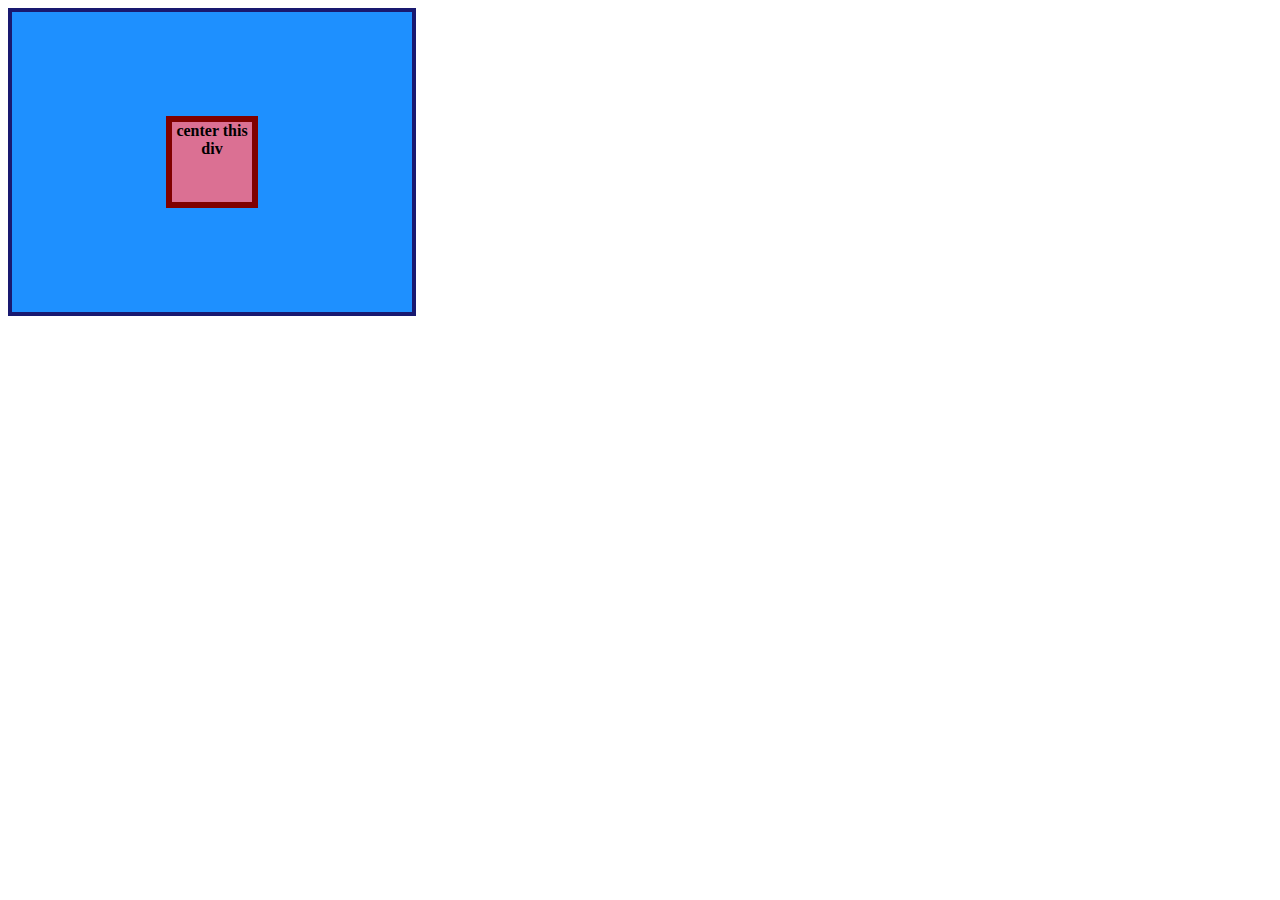
<file: flex/01-flex-center/index.html>
<!DOCTYPE html>
<html lang="en">
  <head>
    <meta charset="UTF-8">
    <meta http-equiv="X-UA-Compatible" content="IE=edge">
    <meta name="viewport" content="width=device-width, initial-scale=1.0">
    <title>CENTER THIS DIV</title>
    <link rel="stylesheet" href="style.css">    
    
    </style>
  </head>
  <body>
    <div class="container">
      <div class="box">center this div</div>
    </div>
  </body>
</html>
</file>
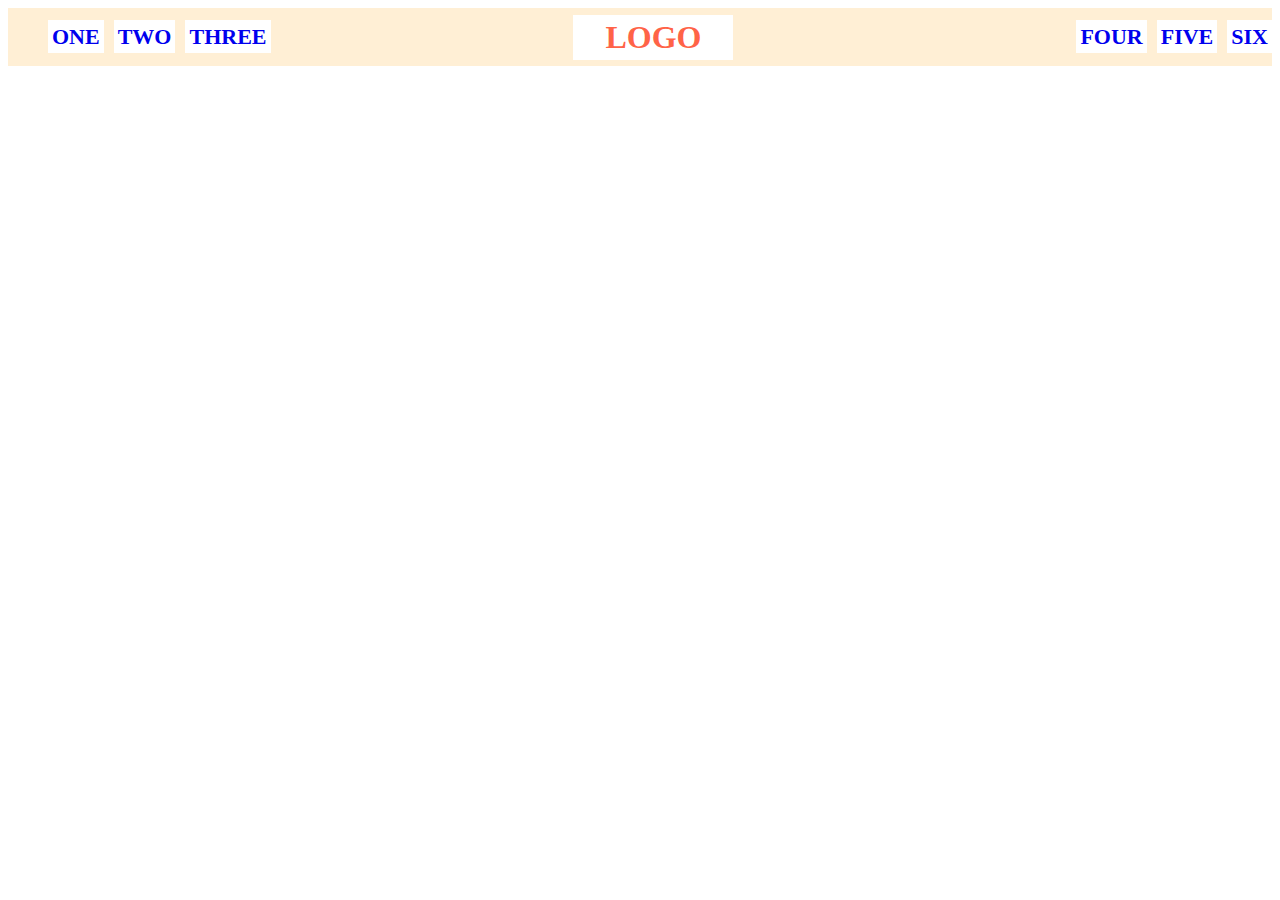
<file: flex/02-flex-header/index.html>
<!DOCTYPE html>
<html lang="en">
  <head>
    <meta charset="UTF-8">
    <meta http-equiv="X-UA-Compatible" content="IE=edge">
    <meta name="viewport" content="width=device-width, initial-scale=1.0">
    <title>Flex Header</title>
    <link rel="stylesheet" href="style.css">
  
  </head>
  <body>
        <div class="header">
      <div class="left-links">
        <ul>
          <li><a href="#">ONE</a></li>
          <li><a href="#">TWO</a></li>
          <li><a href="#">THREE</a></li>
        </ul>
      </div>
      <div class="logo">LOGO</div>
      <div class="right-links">
        <ul>
          <li><a href="#">FOUR</a></li>
          <li><a href="#">FIVE</a></li>
          <li><a href="#">SIX</a></li>
        </ul>
      </div>
    </div>
  </body>
</html>
</file>
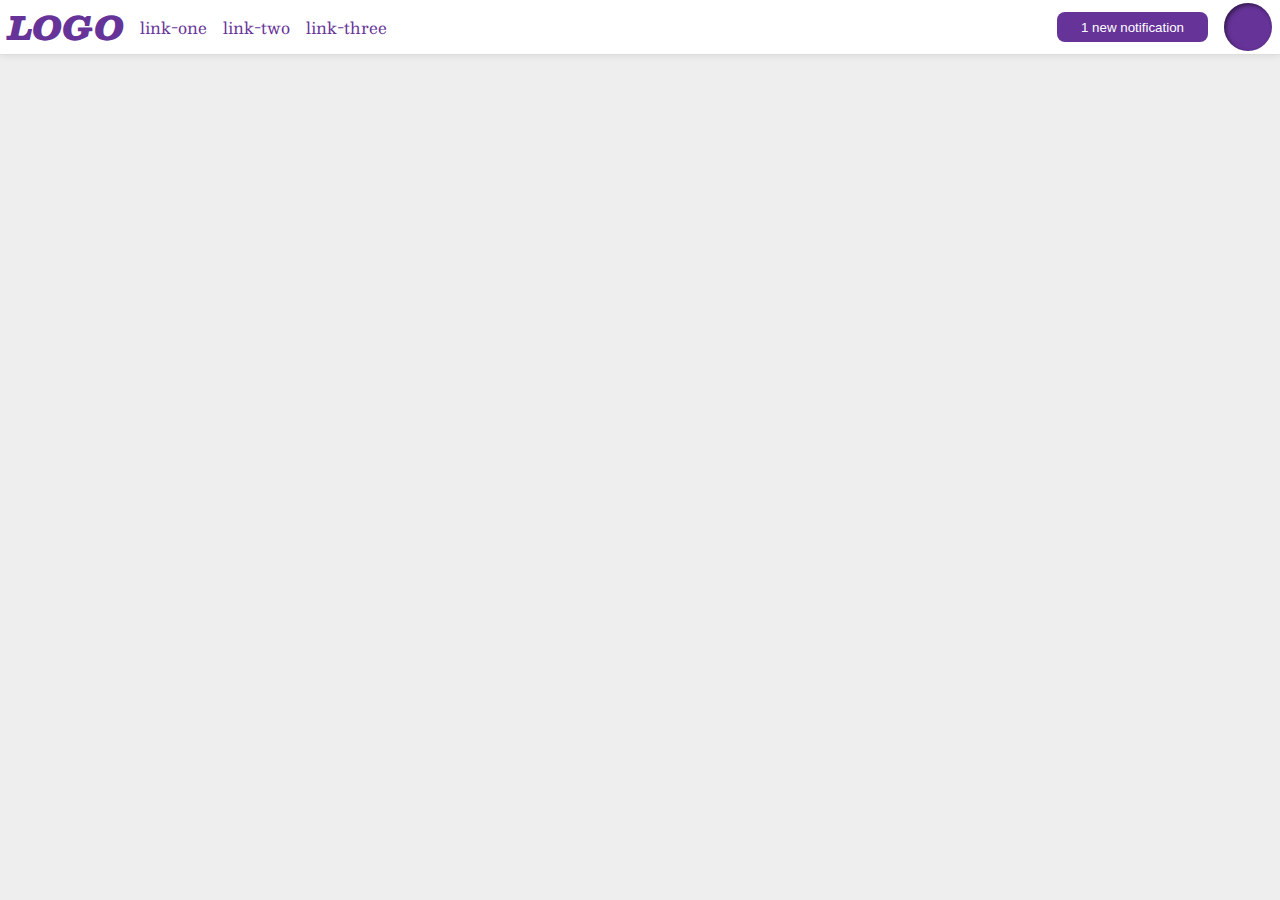
<file: flex/03-flex-header-2/index.html>
<!DOCTYPE html>
<html lang="en">
  <head>
    <meta charset="UTF-8">
    <meta http-equiv="X-UA-Compatible" content="IE=edge">
    <meta name="viewport" content="width=device-width, initial-scale=1.0">
    <title>Flex Header 2</title>
    <link rel="stylesheet" href="style.css">
    
  </head>
  <body>
    <div class="header">
      <div class="left-headers">
      <div class="logo">
        LOGO
      </div>
      <ul class="links">
        <li><a href="https://google.com">link-one</a></li>
        <li><a href="https://google.com">link-two</a></li>
        <li><a href="https://google.com">link-three</a></li>
      </ul>
      </div>
      <div class="right-headers">
      <button class="notifications">
        1 new notification
      </button>
      <div class="profile-image"></div>
     </div>
    </div>
  </body>
</html>
</file>
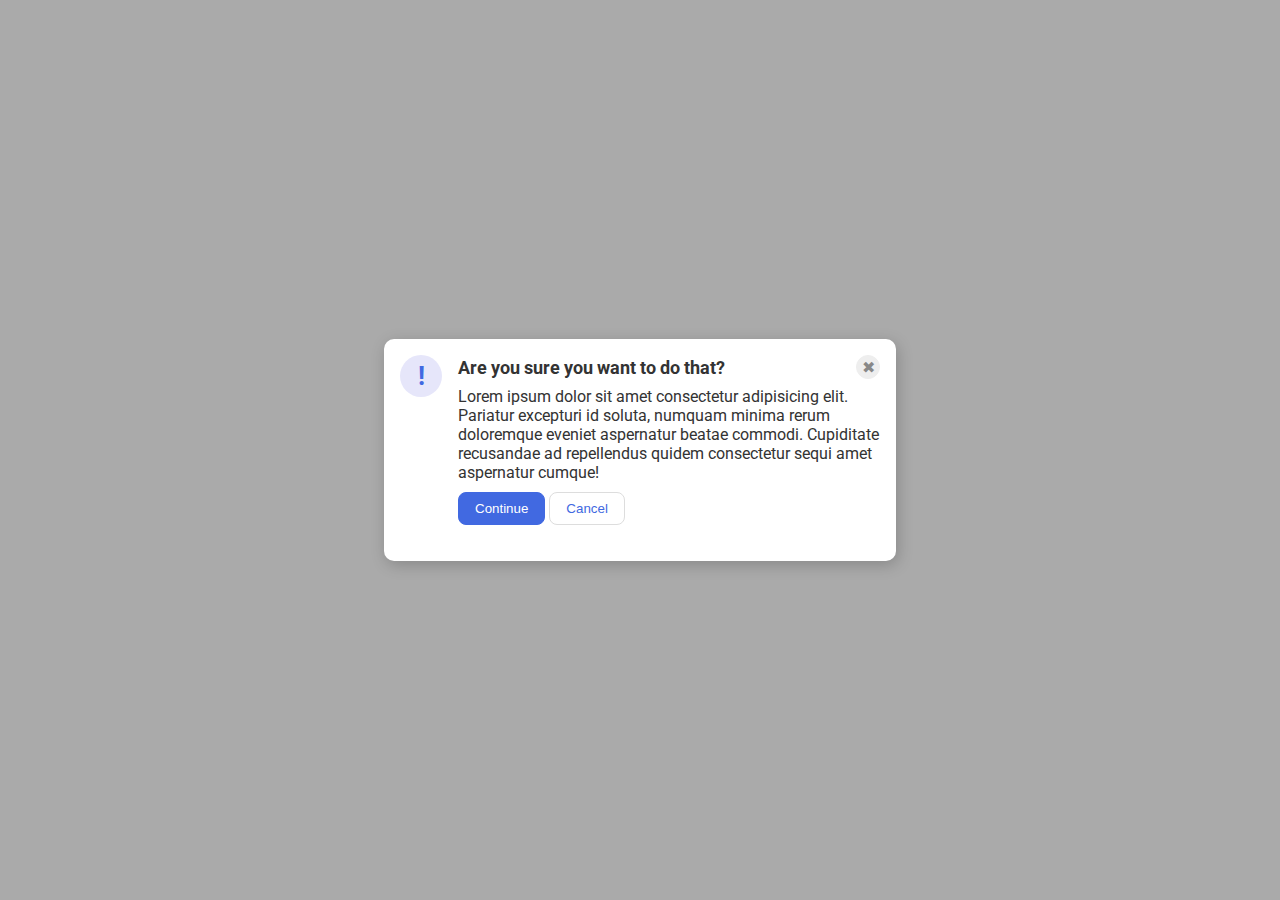
<file: flex/05-flex-modal/index.html>
<!DOCTYPE html>
<html lang="en">
  <head>
    <meta charset="UTF-8">
    <meta http-equiv="X-UA-Compatible" content="IE=edge">
    <meta name="viewport" content="width=device-width, initial-scale=1.0">
    <link rel="stylesheet" href="style.css">
    <title>Modal</title>
  </head>
  <body>
    <div class="modal">
      <div class="icon">!</div>
      <div class="top">
      <div class="header">Are you sure you want to do that?
        <button class="close-button">✖</button>
      </div>
      <div class="text">Lorem ipsum dolor sit amet consectetur adipisicing elit. Pariatur excepturi id soluta, numquam minima rerum doloremque eveniet aspernatur beatae commodi. Cupiditate recusandae ad repellendus quidem consectetur sequi amet aspernatur cumque!</div>
      <button class="continue">Continue</button>
      <button class="cancel">Cancel</button>
    </div>
    </div>
  </body>
</html>
</file>
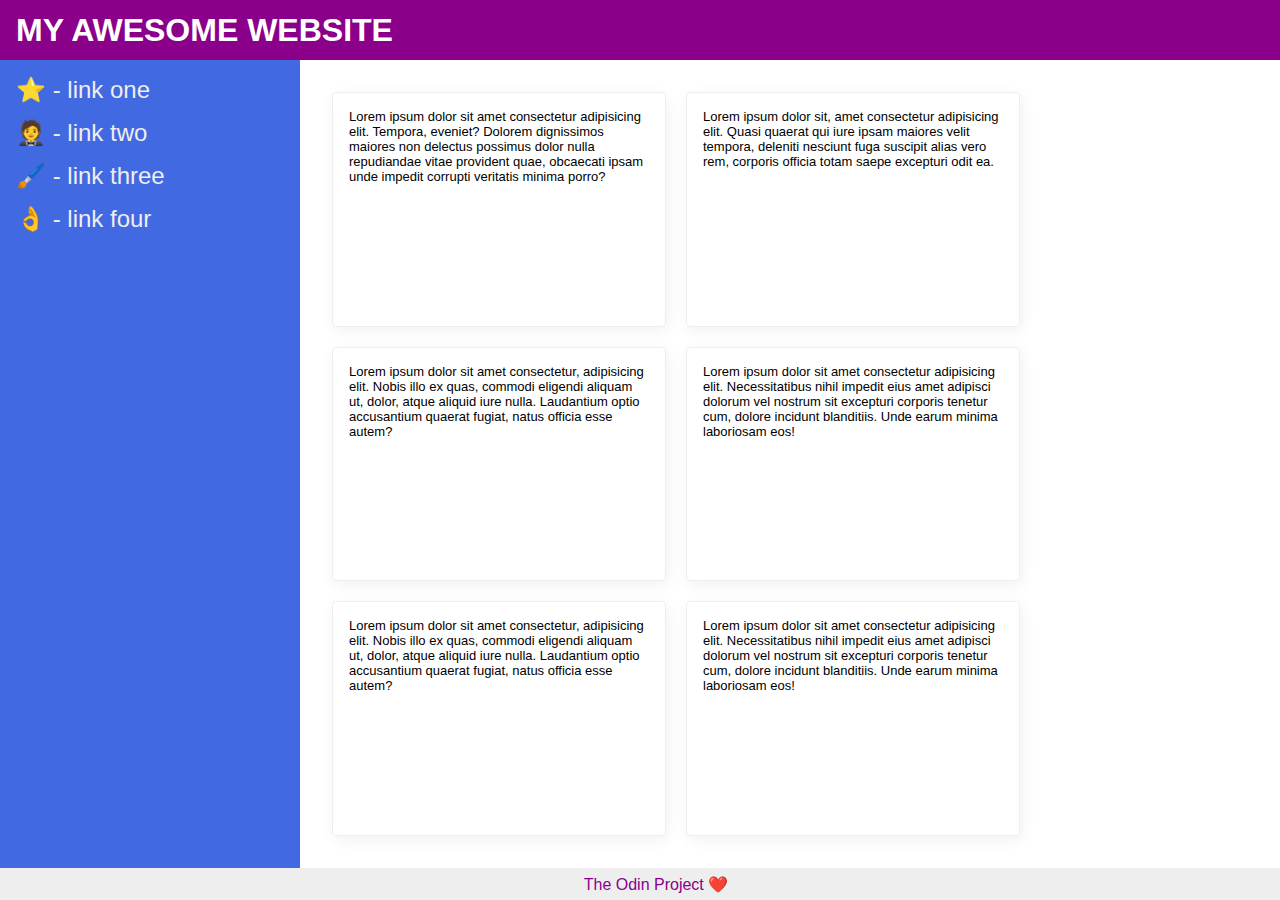
<file: flex/07-flex-layout-2/index.html>
<!DOCTYPE html>
<html lang="en">
  <head>
    <meta charset="UTF-8">
    <meta http-equiv="X-UA-Compatible" content="IE=edge">
    <meta name="viewport" content="width=device-width, initial-scale=1.0">
    <title>The Holy Grail</title>
    <link rel="stylesheet" href="style.css">
  </head>
  <body>
    <div class="header">
      MY AWESOME WEBSITE
    </div>
    <div class="all">
        <div class="sidebar">
      <ul>
        <li><a href="#">⭐ - link one</a></li>
        <li><a href="#">&#129333; - link two</a></li> 
        <li><a href="#">🖌️ - link three</a></li>
        <li><a href="#">&#128076; - link four</a></li>
      </ul>
    </div>
    <div class="text">
      <div class="card">Lorem ipsum dolor sit amet consectetur adipisicing elit. Tempora, eveniet? Dolorem dignissimos maiores non delectus possimus dolor nulla repudiandae vitae provident quae, obcaecati ipsam unde impedit corrupti veritatis minima porro?</div>
      <div class="card">Lorem ipsum dolor sit, amet consectetur adipisicing elit. Quasi quaerat qui iure ipsam maiores velit tempora, deleniti nesciunt fuga suscipit alias vero rem, corporis officia totam saepe excepturi odit ea.</div>
      <div class="card">Lorem ipsum dolor sit amet consectetur, adipisicing elit. Nobis illo ex quas, commodi eligendi aliquam ut, dolor, atque aliquid iure nulla. Laudantium optio accusantium quaerat fugiat, natus officia esse autem?</div>
      <div class="card">Lorem ipsum dolor sit amet consectetur adipisicing elit. Necessitatibus nihil impedit eius amet adipisci dolorum vel nostrum sit excepturi corporis tenetur cum, dolore incidunt blanditiis. Unde earum minima laboriosam eos!</div>
      <div class="card">Lorem ipsum dolor sit amet consectetur, adipisicing elit. Nobis illo ex quas, commodi eligendi aliquam ut, dolor, atque aliquid iure nulla. Laudantium optio accusantium quaerat fugiat, natus officia esse autem?</div>
      <div class="card">Lorem ipsum dolor sit amet consectetur adipisicing elit. Necessitatibus nihil impedit eius amet adipisci dolorum vel nostrum sit excepturi corporis tenetur cum, dolore incidunt blanditiis. Unde earum minima laboriosam eos!</div>
    </div></div>
    <div class="footer">
      The Odin Project ❤️
    </div>
    </div>
    
  </body>
</html>
</file>
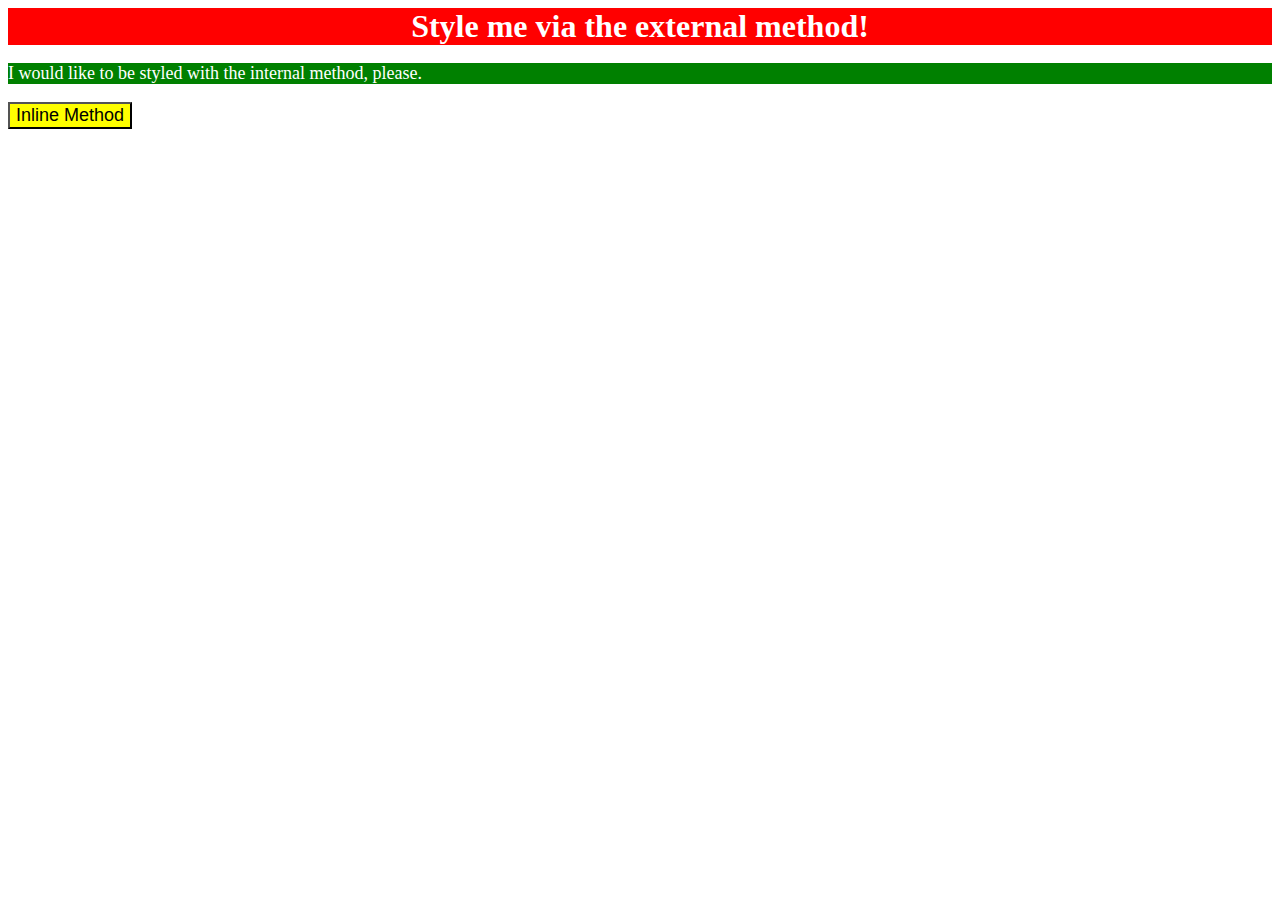
<file: foundations/01-css-methods/index.html>
<!DOCTYPE html>
<html lang="en">
  <head>
    <meta charset="UTF-8">
    <meta http-equiv="X-UA-Compatible" content="IE=edge">
    <meta name="viewport" content="width=device-width, initial-scale=1.0">
    <title>Methods for Adding CSS</title>
   <style> 
  p {color: white; background-color: green; font-size: 18px;}
  
  </style>
    <link rel="stylesheet" href="styles.css">
    
  </head>
  <body>
    <div >Style me via the external method!</div>
    <p>I would like to be styled with the internal method, please.</p>
    <button style="font-size: 18px; background-color: yellow;">Inline Method</button>
    
  </body>
</html>
</file>
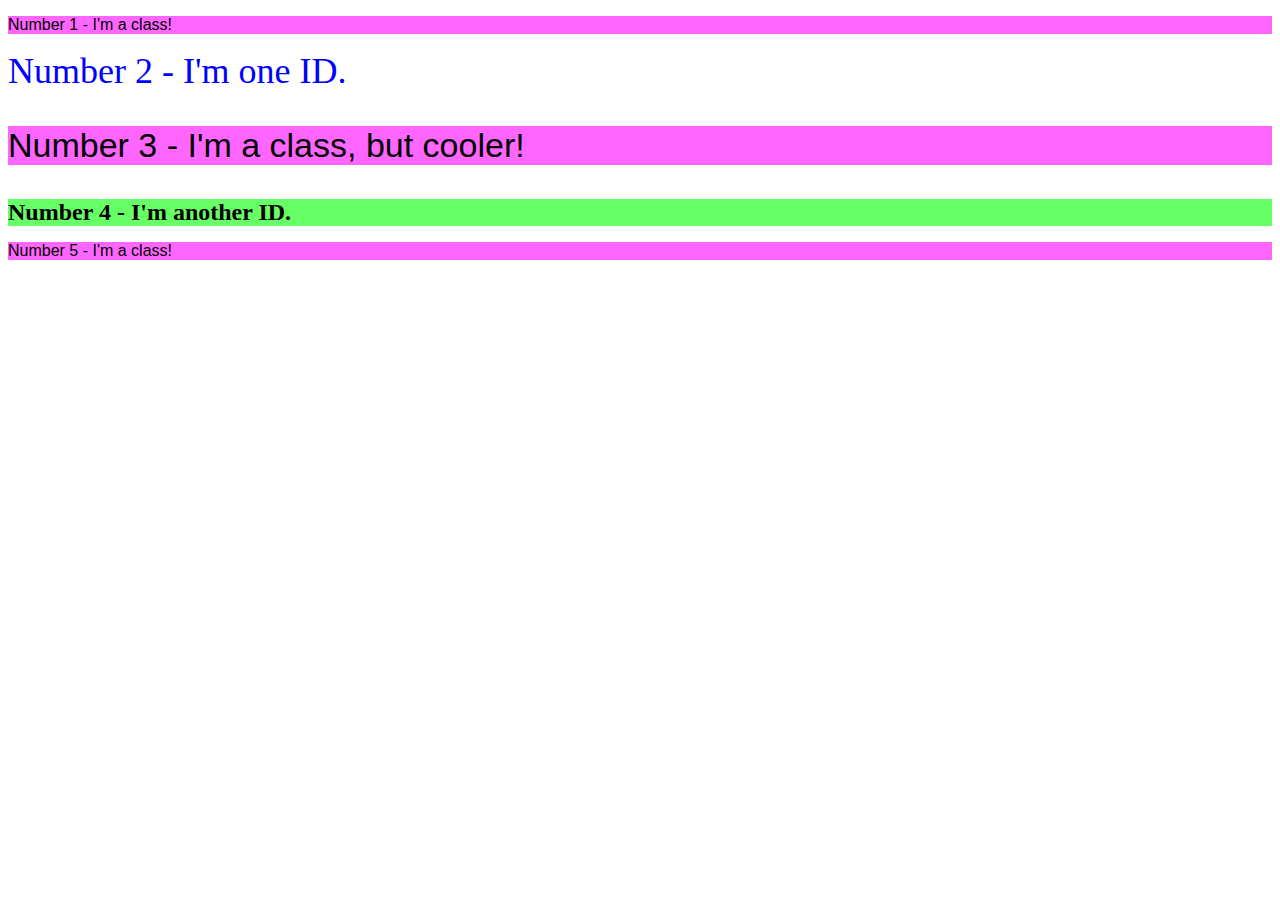
<file: foundations/02-class-id-selectors/index.html>
<!DOCTYPE html>
<html lang="en">
  <head>
    <meta charset="UTF-8">
    <meta http-equiv="X-UA-Compatible" content="IE=edge">
    <meta name="viewport" content="width=device-width, initial-scale=1.0">
    <title>Class and ID Selectors</title>
    <link rel="stylesheet" href="style.css">
  </head>
  <body>
    <p class="odd">Number 1 - I'm a class!</p>
    <div id="two">Number 2 - I'm one ID.</div>
    <p class="odd three"> Number 3 - I'm a class, but cooler!</p>
    <div id="four">Number 4 - I'm another ID.</div>
    <p class="odd">Number 5 - I'm a class!</p>
    
  </body>
</html>
</file>
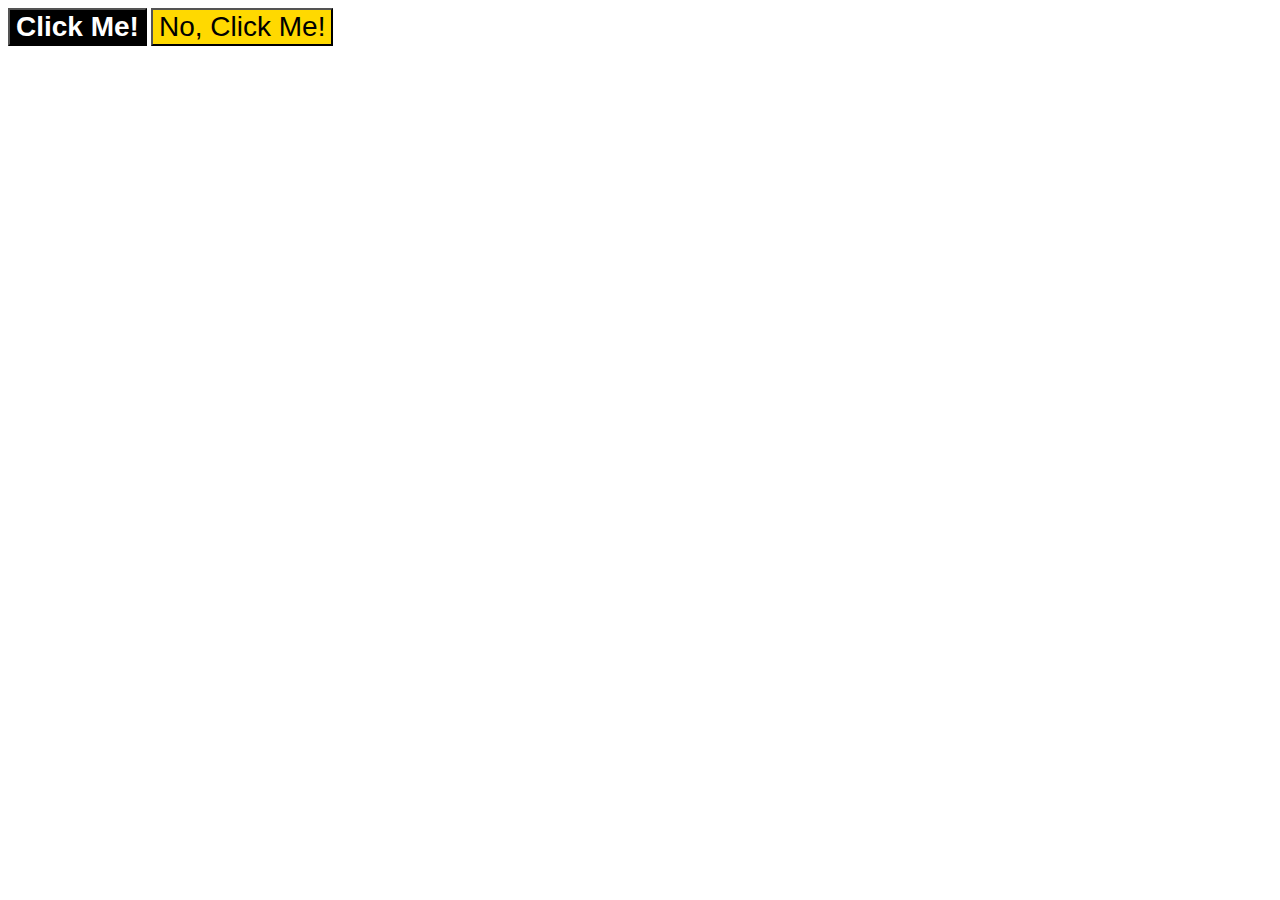
<file: foundations/03-grouping-selectors/index.html>
<!DOCTYPE html>
<html lang="en">
  <head>
    <meta charset="UTF-8">
    <meta http-equiv="X-UA-Compatible" content="IE=edge">
    <meta name="viewport" content="width=device-width, initial-scale=1.0">
    <title>Grouping Selectors</title>
    <link rel="stylesheet" href="style.css">
  </head>
  <body>
    <button class="yes">Click Me!</button>
    <button class="no">No, Click Me!</button>
  </body>
</html>
</file>
<file: flex/01-flex-center/style.css>
.container {
  background: dodgerblue;
  border: 4px solid midnightblue;
  width: 400px;
  height: 300px;
  display:flex;
  justify-content: center;
  align-items: center;
}

.box {
  background: palevioletred;
  font-weight: bold;
  text-align: center;
  border: 6px solid maroon;
  width: 80px;
  height: 80px;
 }
</file>
<file: flex/02-flex-header/style.css>
.header  {
  font-family: 'Times New Roman', Times, serif;
  
  background: papayawhip;
  display: flex;
  align-items: center;
  justify-content: space-between;
  
}

.logo {
  font-size: 32px;
  font-weight: 900;
  text-align: center;
  color: tomato;
  background: white;
  padding: 4px 32px;
  justify-self: center;
}

ul {
  /* this removes the dots on the list items*/
  list-style-type: none;
  font-weight: 600;
  display: flex; 
  gap: 10px;
  justify-content: center;
  
}

a {
  font-size: 22px;
  background: white;
  padding: 4px;
  margin: 0px;
  /* this removes the line under the links */
  text-decoration: none;
  
  }
.left-links {justify-content: flex-start; }
.right-links {;}
</file>
<file: flex/03-flex-header-2/style.css>
/* this is some magical font-importing.  
you'll learn about it later. */
@import url('https://fonts.googleapis.com/css2?family=Besley:ital,wght@0,400;1,900&display=swap');

body {
  margin: 0;
  background: #eee;
  font-family: Besley, serif;
  
}

.header {
  background: white;
  border-bottom: 1px solid #ddd;
  box-shadow: 0 0 8px rgba(0,0,0,.1);
  display: flex;  
  align-content: center;
  justify-content: space-between;
  padding-left: 8px;
  padding-right: 8px; 
  
}

.profile-image {
  background: rebeccapurple;
  box-shadow: inset 2px 2px 4px rgba(0,0,0,.5);
  border-radius: 50%;
  width: 48px;
  height: 48px;  
   
}

.logo {
  color: rebeccapurple;
  font-size: 32px;
  font-weight: 900;
  font-style: italic;
  
}

button {
  border: none;
  border-radius: 8px;
  background: rebeccapurple;
  color: white;
  padding:8px 24px;
  height: 30px;  
  
}

a {
  /* this removes the line under our links */
  text-decoration: none;
  color: rebeccapurple;
}

ul {
  list-style-type: none; 
  display: flex;
  gap: 16px; 
  padding: 0px;
  margin: 0px;
  align-items: center;
}
.left-headers, .right-headers {
  display: flex; 
  gap: 16px;
  align-items: center;
}
</file>
<file: flex/05-flex-modal/style.css>
@import url('https://fonts.googleapis.com/css2?family=Roboto:wght@400;700&display=swap');

html, body {
  height: 100%;
}

body {
  font-family: Roboto, sans-serif;
  margin: 0;
  background: #aaa;
  color: #333;
  /* I'll give you this one for free lol */
  display: flex;
  align-items: center;
  justify-content: center;
}

.modal {
  background: white;
  width: 480px;
  border-radius: 10px;
  box-shadow: 2px 4px 16px rgba(0,0,0,.2);
  padding: 16px;
  gap: 16px;
  display: flex;
}

.icon {
  color: royalblue;
  font-size: 26px;
  font-weight: 700;
  background: lavender;
  width: 42px;
  height: 42px;
  border-radius: 50%;
  display: flex;
  align-items: center;
  justify-content: center;
  flex-shrink: 0;
}

.close-button {
  background: #eee;
  border-radius: 50%;
  color: #888;
  font-weight: 400;
  font-size: 16px;
  height: 24px;
  width: 24px;
  display: flex;  
  justify-content: center;
  border: 1px solid #eee;
  padding: 0;  
}

button {
  cursor: pointer;
  padding: 8px 16px;
  border-radius: 8px;
}

button.continue {
  background: royalblue;
  border: 1px solid royalblue;
  color: white;
}

button.cancel {
  background: white;
  border: 1px solid #ddd;
  color: royalblue;    
}

.header {
  font-weight: bold;
  font-size: 18px;
  margin-bottom: 8px;
  display: flex;
  justify-content: space-between;
  align-items: center;  
  
}
.header,.close-button {  
  display: flex;
  align-items: center; 
}

.text {
  margin-bottom: 10px;
}

.continue,.cancel {
  margin-bottom: 20px;
}
</file>
<file: flex/07-flex-layout-2/style.css>
body {
  font-family: -apple-system, BlinkMacSystemFont, 'Segoe UI', Roboto, Oxygen, Ubuntu, Cantarell, 'Open Sans', 'Helvetica Neue', sans-serif;
  margin: 0;
  min-height: 100vh;
  display: flex;
  flex-direction: column;
  flex-wrap: wrap;
  }

.header {
  height: 60px;
  background: darkmagenta;
  color: white;
  font-size: 32px;
  font-weight: 900;
  display: flex;
  align-items: center;
  padding: 0 16px;
  width: 100%;
 }

.footer {
  height: 32px;
  background: #eee;
  color: darkmagenta;
  display: flex;
  justify-content: center;
  align-items: center;
  }

.sidebar {
  flex: 1 0 300px;
  background: royalblue;
  box-sizing: border-box; 
  font-size: 24px;
  padding: 16px;
  flex-shrink: 0;
  }

.card {
  border: 1px solid #eee;
  box-shadow: 2px 4px 16px rgba(0,0,0,.06);
  width: 300px;
  padding: 16px;
  border-radius: 4px;
  font-size: small;
  }

  .all { 
  display: flex;
  flex: 1;
  }

ul {
  list-style: none;
  margin: 0;
  padding: 0;
 }

a {
    text-decoration: none;
    color: #eee;
    font-size: 24px;
  }

.all .text {  display: flex;
  flex-wrap: wrap;
  gap: 20px;
  padding: 32px;
}
li {
  margin-bottom: 15px;
}
</file>
<file: foundations/01-css-methods/styles.css>
div {
    color:white;
    background-color: red;
    text-align: center;
    font-size: 32px;
    font-weight: bold;
}
</file>
<file: foundations/02-class-id-selectors/style.css>
.odd {background-color: rgb(255,102, 255);font-family: verdana, "dejava sans", sans-serif;
}
    #two {
    color:blue; font-size: 36px;
}
.three {font-size:34px;}
#four {background-color: rgb(102, 255, 102);font-size:24px;font-weight: bold;
}
</file>
<file: foundations/03-grouping-selectors/style.css>
.yes {background-color: black;color: white; font-weight: bold;}
.no {background-color: rgb(255, 217, 0)}
.yes,.no {font-size: 28px;font-family:helvetica, "times new roman", sans-serif;}
</file>
